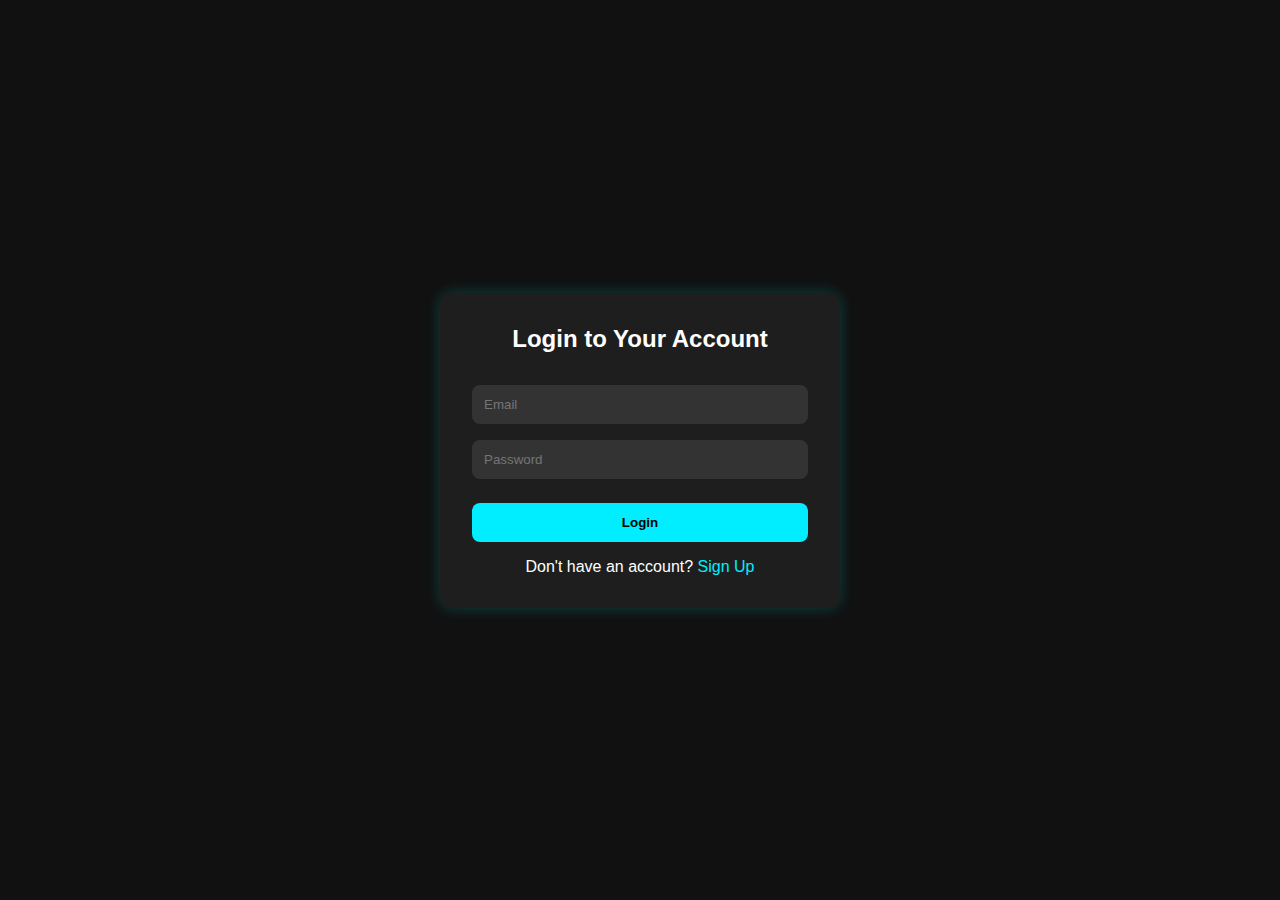
<file: index.html>
<!DOCTYPE html>
<html lang="en">
<head>
  <meta charset="UTF-8" />
  <meta name="viewport" content="width=device-width, initial-scale=1.0"/>
  <title>Login</title>
  <link rel="stylesheet" href="styles.css"/>
</head>
<body>
  <div class="form-container">
    <h2>Login to Your Account</h2>
    <form id="loginForm">
      <input type="email" id="email" placeholder="Email" required />
      <input type="password" id="password" placeholder="Password" required />
      <button type="submit">Login</button>
      <p id="loginMsg"></p>
      <p>Don't have an account? <a href="signup.html">Sign Up</a></p>
    </form>
  </div>

  <script>
    const loginForm = document.getElementById('loginForm');
    const loginMsg = document.getElementById('loginMsg');

    loginForm.addEventListener('submit', (e) => {
      e.preventDefault();
      const email = document.getElementById('email').value.trim();
      const password = document.getElementById('password').value;

      const storedUser = JSON.parse(localStorage.getItem('user'));

      if (storedUser && storedUser.email === email && storedUser.password === password) {
        loginMsg.textContent = 'Login successful! Redirecting...';
        loginMsg.style.color = 'lightgreen';
        setTimeout(() => {
          window.location.href = 'dashboard.html'; // your protected page
        }, 1500);
      } else {
        loginMsg.textContent = 'Invalid credentials.';
        loginMsg.style.color = 'red';
      }
    });
  </script>
</body>
</html>
</file>
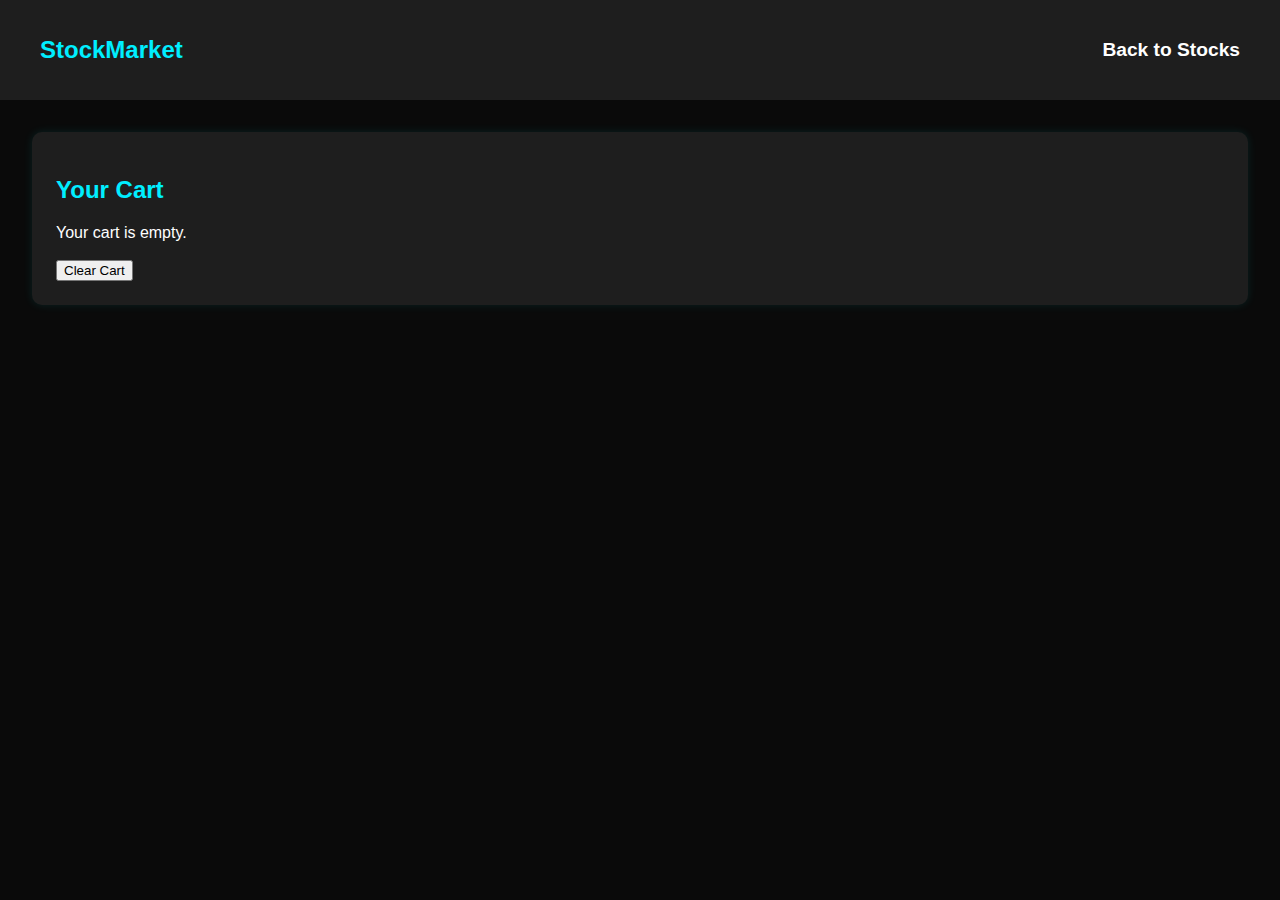
<file: cart.html>
<!DOCTYPE html>
<html lang="en">
<head>
  <meta charset="UTF-8">
  <meta name="viewport" content="width=device-width, initial-scale=1">
  <title>Your Cart</title>
  <link rel="stylesheet" href="jhant.css">
</head>
<body>
  <header>
    <nav class="navbar">
      <div class="logo">
        <h2>StockMarket</h2>
      </div>
      <ul class="nav-links">
        <li><a href="dashboard.html">Back to Stocks</a></li>
      </ul>
    </nav>
  </header>

  <div class="cart-container">
    <h2>Your Cart</h2>
    <ul id="cartList"></ul>
    <h3 id="totalPrice"></h3>
    <button onclick="clearCart()">Clear Cart</button>

  </div>

  <script>
    const cart = JSON.parse(localStorage.getItem("cart")) || [];
    const cartList = document.getElementById("cartList");
    const totalPriceEl = document.getElementById("totalPrice");
  
    function renderCart() {
      cartList.innerHTML = "";
      let total = 0;
  
      if (cart.length === 0) {
        cartList.innerHTML = "<p>Your cart is empty.</p>";
        totalPriceEl.textContent = "";
        return;
      }
  
      cart.forEach((item, index) => {
        const li = document.createElement("li");
        li.innerHTML = `
          ${item.name} - ₹${item.price}
          <button onclick="removeItem(${index})" class="remove-btn">Remove</button>
        `;
        cartList.appendChild(li);
        total += item.price;
      });
  
      totalPriceEl.textContent = `Total: ₹${total}`;
    }
  
    function removeItem(index) {
      cart.splice(index, 1);
      localStorage.setItem("cart", JSON.stringify(cart));
      renderCart();
    }
  
    renderCart();
  </script>
  
</body>
</html>
</file>
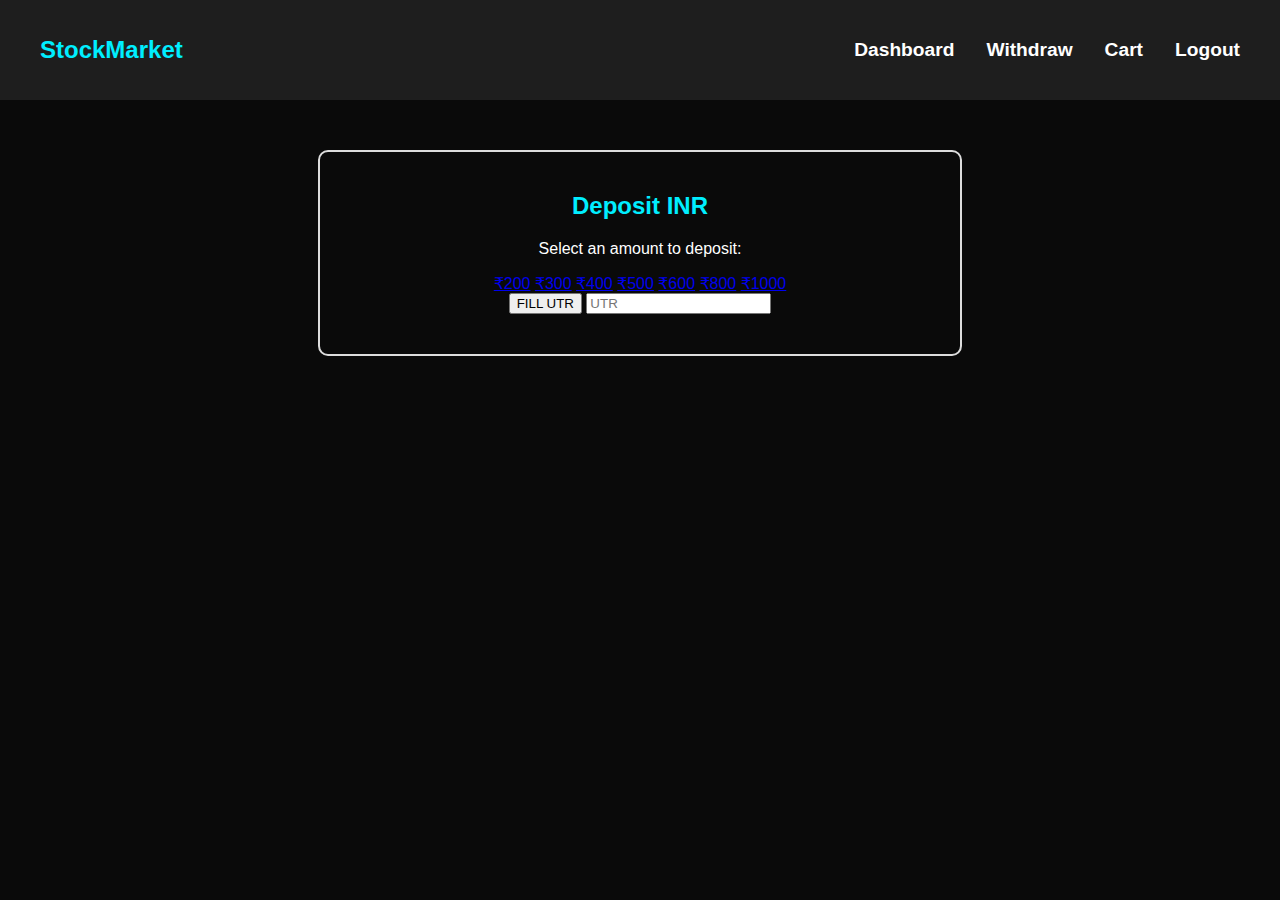
<file: deposit.html>
<!DOCTYPE html>
<html lang="en">
<head>
  <meta charset="UTF-8" />
  <meta name="viewport" content="width=device-width, initial-scale=1.0"/>
  <title>Deposit INR</title>
  <link rel="stylesheet" href="jhant.css" />
  <style>
    .deposit-container {
      max-width: 600px;
      margin: 50px auto;
      text-align: center;
      padding: 20px;
      border: 2px solid #ddd;
      border-radius: 10px;
    }

    .deposit-container h2 {
      margin-bottom: 20px;
    }

    .amount-options button {
      margin: 10px;
      padding: 12px 20px;
      font-size: 16px;
      background-color: #4CAF50;
      color: white;
      border: none;
      border-radius: 6px;
      cursor: pointer;
    }

    .amount-options button:hover {
      background-color: #388e3c;
    }

    #confirmation {
      margin-top: 20px;
      color: green;
      font-weight: bold;
    }
  </style>
</head>
<body>

  <!-- Navbar -->
  <header>
    <nav class="navbar">
      <div class="logo">
        <h2>StockMarket</h2>
      </div>
      <ul class="nav-links">
        <li><a href="dashboard.html">Dashboard</a></li>
        <li><a href="withdraw.html">Withdraw</a></li>
        <li><a href="cart.html">Cart</a></li>
        <li><a href="#" onclick="logout()">Logout</a></li>
      </ul>
    </nav>
  </header>

  <div class="deposit-container">
    <h2>Deposit INR</h2>
    <p>Select an amount to deposit:</p>

    <div class="amount-options">
      
       <a href="payment.html">₹200</a>
       <a href="payment.html">₹300</a>
       <a href="payment.html">₹400</a>
       <a href="payment.html">₹500</a>
       <a href="payment.html">₹600</a>
       <a href="payment.html">₹800</a>
       <a href="payment.html">₹1000</a>
       
    </div>
    <div>
      <button>FILL UTR</button>
      <input type="UTR" id="password" placeholder="UTR" required />
    </div>

    <div id="confirmation"></div>
  </div>

  <script>
    function deposit(amount) {
      // You can expand this logic to update user balance if implemented
      document.getElementById("confirmation").textContent = `₹${amount} deposited successfully!`;
    }

    function logout() {
      localStorage.removeItem("loggedInUser");
      window.location.href = "login.html";
    }
  </script>

</body>
</html>
</file>
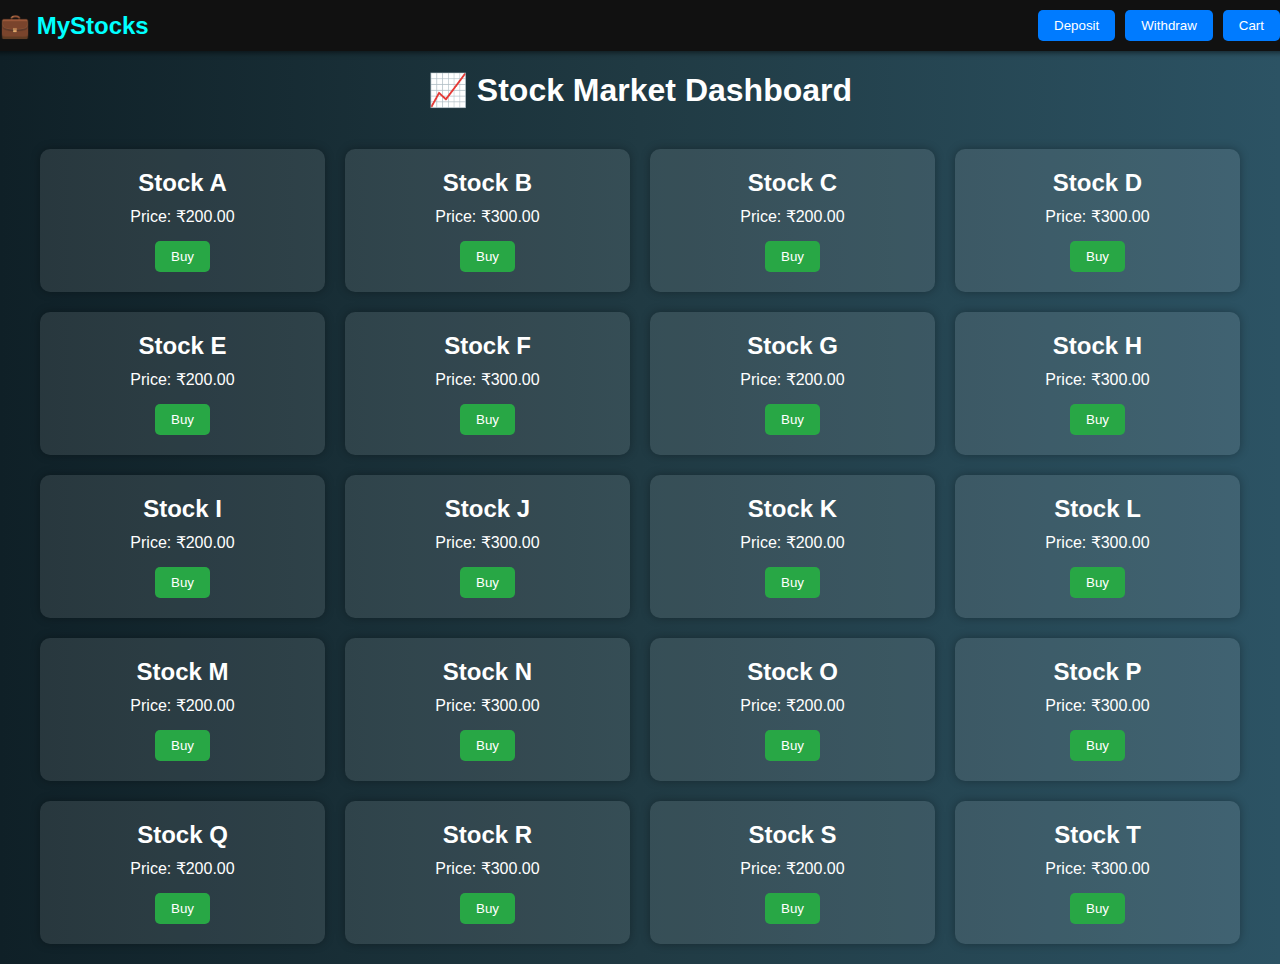
<file: indexx.html>
<!DOCTYPE html>
<html lang="en">
<head>
  <meta charset="UTF-8">
  <meta name="viewport" content="width=device-width, initial-scale=1.0">
  <title>Stock Dashboard</title>
  <style>
    body {
      margin: 0;
      font-family: Arial, sans-serif;
      background: linear-gradient(to right, #0f2027, #203a43, #2c5364);
      color: white;
      display: flex;
      flex-direction: column;
      align-items: center;
      padding: 0;
    }
    .navbar {
      width: 100%;
      background-color: #111;
      display: flex;
      justify-content: space-between;
      align-items: center;
      padding: 10px 20px;
      box-shadow: 0 2px 5px rgba(0,0,0,0.5);
    }
    .navbar h2 {
      margin: 0;
      color: #0ff;
    }
    .navbar-buttons {
      display: flex;
      gap: 10px;
    }
    .nav-btn {
      padding: 8px 16px;
      background-color: #007bff;
      color: white;
      border: none;
      border-radius: 5px;
      cursor: pointer;
      transition: background-color 0.3s;
    }
    .nav-btn:hover {
      background-color: #0056b3;
    }
    h1 {
      margin: 20px 0;
    }
    .stock-grid {
      display: grid;
      grid-template-columns: repeat(4, 1fr);
      gap: 20px;
      width: 100%;
      max-width: 1200px;
      padding: 20px;
    }
    .stock {
      background-color: rgba(255, 255, 255, 0.1);
      border-radius: 10px;
      padding: 20px;
      text-align: center;
      box-shadow: 0 0 10px rgba(0,0,0,0.3);
    }
    .stock h2 {
      margin: 0 0 10px;
    }
    .stock p {
      margin: 5px 0;
    }
    .buy-btn, .remove-btn {
      margin-top: 10px;
      padding: 8px 16px;
      color: white;
      border: none;
      border-radius: 5px;
      cursor: pointer;
      transition: background-color 0.3s;
    }
    .buy-btn {
      background-color: #28a745;
    }
    .buy-btn:hover {
      background-color: #218838;
    }
    .remove-btn {
      background-color: #dc3545;
      margin-left: 10px;
    }
    .remove-btn:hover {
      background-color: #c82333;
    }
  </style>
</head>
<body>
  <div class="navbar">
    <h2>💼 MyStocks</h2>
    <div class="navbar-buttons">
      <button class="nav-btn" onclick="location.href='deposit.html'">Deposit</button>
      <button class="nav-btn" onclick="location.href='withdraw.html'">Withdraw</button>
      <button class="nav-btn" onclick="location.href='cart.html'">Cart</button>
    </div>
  </div>
  <h1>📈 Stock Market Dashboard</h1>
  <div class="stock-grid" id="stockGrid">
    <!-- Stocks will be injected by JavaScript -->
  </div>
  <script>
    const stocks = [
      "Stock A", "Stock B", "Stock C", "Stock D", "Stock E",
      "Stock F", "Stock G", "Stock H", "Stock I", "Stock J",
      "Stock K", "Stock L", "Stock M", "Stock N", "Stock O",
      "Stock P", "Stock Q", "Stock R", "Stock S", "Stock T"
    ];

    function renderStocks() {
      const stockGrid = document.getElementById("stockGrid");
      stocks.forEach((stock, index) => {
        const price = index % 2 === 0 ? 200 : 300;
        const stockDiv = document.createElement("div");
        stockDiv.className = "stock";
        stockDiv.innerHTML = `
          <h2>${stock}</h2>
          <p>Price: ₹${price}.00</p>
          <button class="buy-btn" onclick="addToCart('${stock}', ${price})">Buy</button>
        `;
        stockGrid.appendChild(stockDiv);
      });
    }

    function addToCart(stockName, price) {
      let cart = JSON.parse(localStorage.getItem('cart')) || [];
      cart.push({ stockName, price });
      localStorage.setItem('cart', JSON.stringify(cart));
      alert(`${stockName} added to cart.`);
    }

    renderStocks();
  </script>
</body>
</html>
</file>
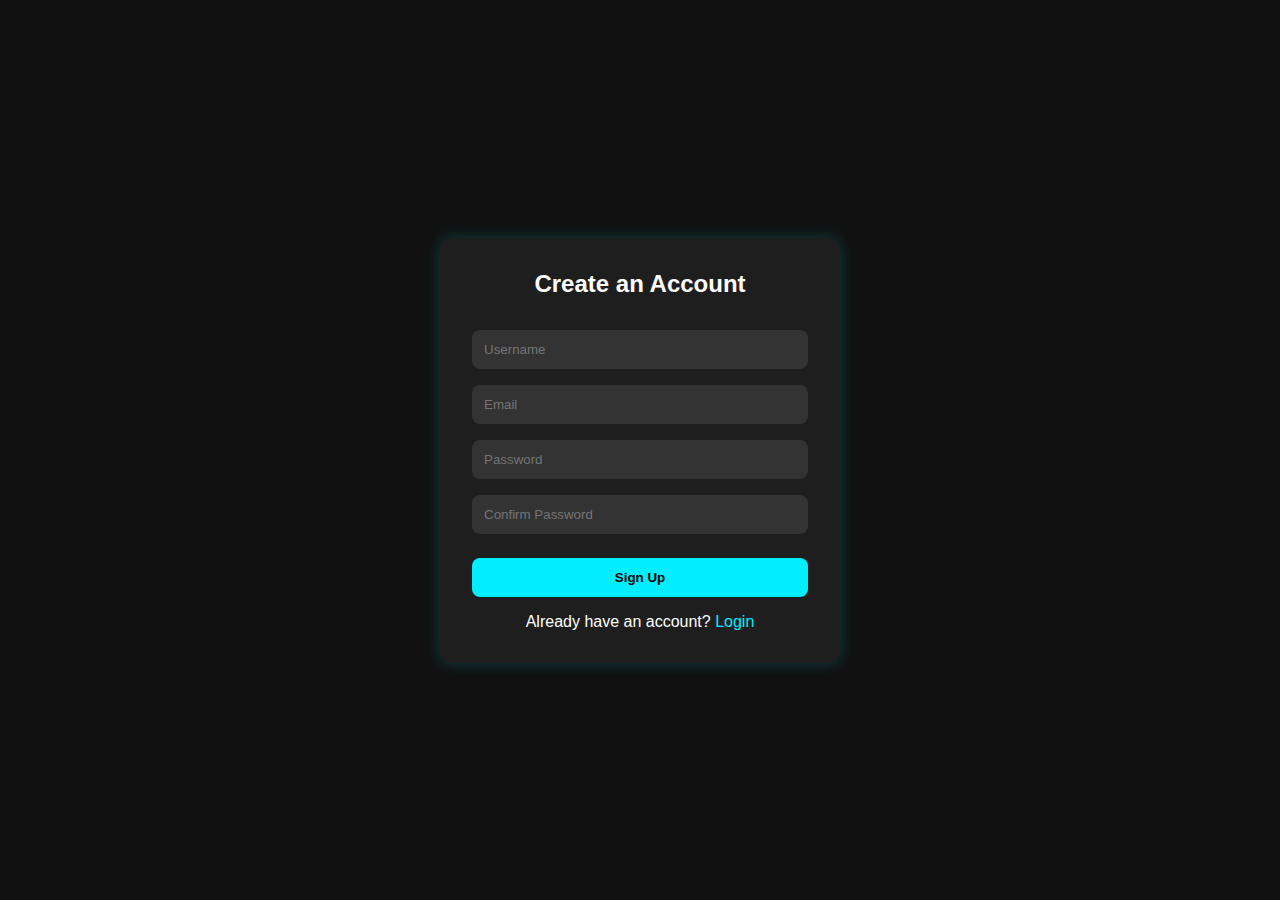
<file: signup.html>
<!DOCTYPE html>
<html lang="en">
<head>
  <meta charset="UTF-8" />
  <meta name="viewport" content="width=device-width, initial-scale=1.0"/>
  <title>Sign Up</title>
  <link rel="stylesheet" href="styles.css"/>
</head>
<body>
  <div class="form-container">
    <h2>Create an Account</h2>
    <form id="signupForm">
      <input type="text" id="username" placeholder="Username" required />
      <input type="email" id="email" placeholder="Email" required />
      <input type="password" id="password" placeholder="Password" required />
      <input type="password" id="confirmPassword" placeholder="Confirm Password" required />
      <button type="submit">Sign Up</button>
      <p id="signupMsg"></p>
      <p>Already have an account? <a href="index.html">Login</a></p>
    </form>
  </div>

  <script>
    const signupForm = document.getElementById('signupForm');
    const signupMsg = document.getElementById('signupMsg');

    signupForm.addEventListener('submit', (e) => {
      e.preventDefault();
      const username = document.getElementById('username').value.trim();
      const email = document.getElementById('email').value.trim();
      const password = document.getElementById('password').value;
      const confirmPassword = document.getElementById('confirmPassword').value;

      if (password !== confirmPassword) {
        signupMsg.textContent = 'Passwords do not match!';
        signupMsg.style.color = 'red';
        return;
      }

      // Save user data
      const userData = { username, email, password };
      localStorage.setItem('user', JSON.stringify(userData));

      signupMsg.textContent = 'Account created! Redirecting...';
      signupMsg.style.color = 'lightgreen';

      setTimeout(() => {
        window.location.href = 'index.html';
      }, 1500);
    });
  </script>
</body>
</html>
</file>
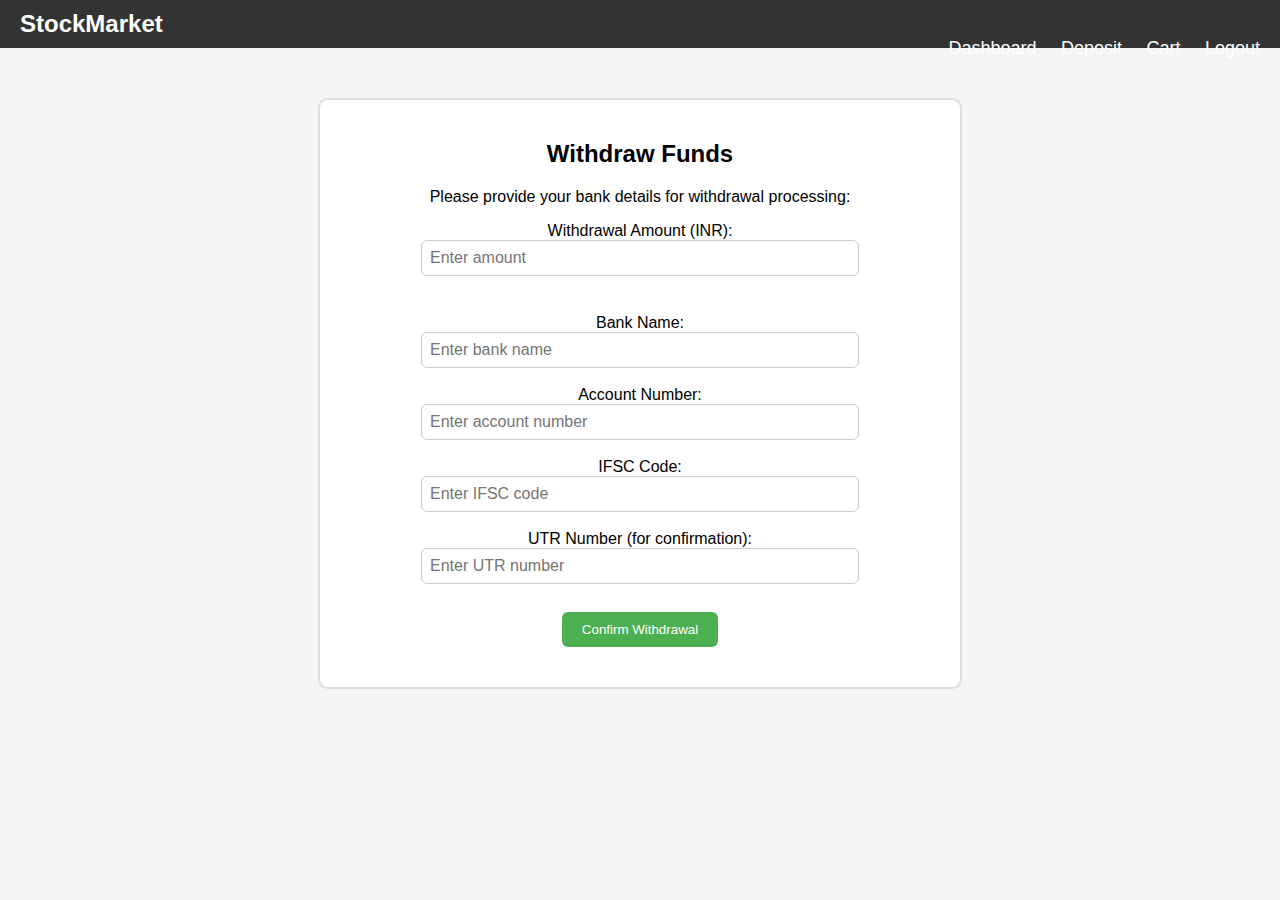
<file: withdraw.html>
<!DOCTYPE html>
<html lang="en">
<head>
  <meta charset="UTF-8" />
  <meta name="viewport" content="width=device-width, initial-scale=1.0"/>
  <title>Withdraw Funds</title>
  <link rel="stylesheet" href="withdraw.css" />
</head>
<body>

  <!-- Navbar -->
  <header>
    <nav class="navbar">
      <div class="logo">
        <h2>StockMarket</h2>
      </div>
      <ul class="nav-links">
        <li><a href="dashboard.html">Dashboard</a></li>
        <li><a href="deposit.html">Deposit</a></li>
        <li><a href="cart.html">Cart</a></li>
        <li><a href="login.html">Logout</a></li>
      </ul>
    </nav>
  </header>

  <!-- Withdraw Form -->
  <div class="withdraw-container">
    <h2>Withdraw Funds</h2>
    <p>Please provide your bank details for withdrawal processing:</p>

    <!-- Withdraw Amount Selection -->
    <div class="withdraw-amount">
      <label for="amount">Withdrawal Amount (INR):</label>
      <input type="number" id="amount" placeholder="Enter amount" min="500" required><br><br>
    </div>

    <!-- Bank Details Form -->
    <div class="bank-details">
      <label for="bank-name">Bank Name:</label><br />
      <input type="text" id="bank-name" placeholder="Enter bank name" required /><br /><br />

      <label for="account-number">Account Number:</label><br />
      <input type="text" id="account-number" placeholder="Enter account number" required /><br /><br />

      <label for="ifsc-code">IFSC Code:</label><br />
      <input type="text" id="ifsc-code" placeholder="Enter IFSC code" required /><br /><br />

      <label for="utr-number">UTR Number (for confirmation):</label><br />
      <input type="text" id="utr-number" placeholder="Enter UTR number" required /><br /><br />

      <button type="submit" class="confirm-btn" onclick="submitWithdraw()">Confirm Withdrawal</button>
    </div>

    <div id="confirmation-message"></div>
    <div id="error-message" style="color: red; font-weight: bold;"></div>
  </div>

  <script>
    function submitWithdraw() {
      // Retrieve the data from the form
      const amount = parseFloat(document.getElementById('amount').value);
      const bankName = document.getElementById('bank-name').value;
      const accountNumber = document.getElementById('account-number').value;
      const ifscCode = document.getElementById('ifsc-code').value;
      const utrNumber = document.getElementById('utr-number').value;

      // Clear previous error messages
      document.getElementById('error-message').textContent = '';

      // Validate if the amount is greater than 500
      if (amount < 500) {
        document.getElementById('error-message').textContent = "Amount must be greater than ₹500!";
        return;
      }

      // Validate if all fields are filled
      if (!bankName || !accountNumber || !ifscCode || !utrNumber) {
        alert("Please fill out all fields.");
        return;
      }

      // Display confirmation message
      document.getElementById('confirmation-message').textContent = `Withdrawal of ₹${amount} to ${bankName}, Account No: ${accountNumber} (IFSC: ${ifscCode}) has been successfully requested. UTR: ${utrNumber}.`;

      // Clear the form (optional)
      document.getElementById('amount').value = '';
      document.getElementById('bank-name').value = '';
      document.getElementById('account-number').value = '';
      document.getElementById('ifsc-code').value = '';
      document.getElementById('utr-number').value = '';
    }
  </script>

</body>
</html>
</file>
<file: styles.css>
* {
    box-sizing: border-box;
    font-family: 'Segoe UI', sans-serif;
    margin: 0;
    padding: 0;
  }
  
  body {
    background: #111;
    color: #fff;
    display: flex;
    align-items: center;
    justify-content: center;
    height: 100vh;
  }
  
  .form-container {
    background: #1e1e1e;
    padding: 2rem;
    border-radius: 12px;
    width: 100%;
    max-width: 400px;
    box-shadow: 0 0 15px rgba(0, 255, 255, 0.2);
  }
  
  h2 {
    text-align: center;
    margin-bottom: 1.5rem;
  }
  
  form input {
    width: 100%;
    padding: 0.75rem;
    margin: 0.5rem 0;
    border: none;
    border-radius: 8px;
    background: #333;
    color: #fff;
  }
  
  form button {
    width: 100%;
    padding: 0.75rem;
    margin-top: 1rem;
    background: #0ef;
    color: #000;
    font-weight: bold;
    border: none;
    border-radius: 8px;
    cursor: pointer;
    transition: background 0.3s ease;
  }
  
  form button:hover {
    background: #00c2c2;
  }
  
  p {
    text-align: center;
    margin-top: 1rem;
  }
  
  a {
    color: #0ef;
    text-decoration: none;
  }
  
  a:hover {
    text-decoration: underline;
  }
</file>
<file: jhant.css>
/* General Styles */
body {
    background-color: #0a0a0a;
    font-family: 'Segoe UI', sans-serif;
    color: white;
    margin: 0;
    padding: 0;
  }
  
  h2 {
    color: #0ef;
  }
  
  /* Navbar Styles */
  header {
    background-color: #1e1e1e;
    padding: 1rem 0;
    position: sticky;
    top: 0;
    width: 100%;
    z-index: 10;
  }
  
  .navbar {
    display: flex;
    justify-content: space-between;
    align-items: center;
    max-width: 1200px;
    margin: 0 auto;
    padding: 0 1rem;
  }
  
  .navbar .logo h2 {
    color: #0ef;
  }
  
  .nav-links {
    list-style: none;
    display: flex;
    gap: 2rem;
  }
  
  .nav-links li {
    display: inline-block;
  }
  
  .nav-links a {
    color: white;
    text-decoration: none;
    font-weight: bold;
    font-size: 1.2rem;
    transition: color 0.3s ease;
  }
  
  .nav-links a:hover {
    color: #0ef;
  }
  
  /* Stock List Styles */
  .stock-container {
    padding: 2rem;
    text-align: center;
  }
  
  .stock-list {
    display: grid;
    grid-template-columns: repeat(auto-fit, minmax(250px, 1fr));
    gap: 2rem;
  }
  
  .stock-card {
    background-color: #1e1e1e;
    padding: 1.25rem;
    border-radius: 10px;
    box-shadow: 0 0 12px rgba(0, 255, 255, 0.1);
    text-align: center;
  }
  
  .stock-logo {
    width: 80px;
    height: 80px;
    border-radius: 50%;
    margin-bottom: 1rem;
  }
  
  .buy-btn {
    background-color: #0ef;
    color: black;
    padding: 0.8rem 1.5rem;
    border: none;
    border-radius: 8px;
    cursor: pointer;
    font-weight: bold;
  }
  
  .buy-btn:hover {
    background-color: #00c2c2;
  }
  
  /* Footer Styles */
  footer {
    background-color: #1e1e1e;
    padding: 2rem;
    text-align: center;
    color: white;
    margin-top: 2rem;
  }
  
  .footer-content h3 {
    color: #0ef;
  }
  
  .footer-stock-list {
    margin-top: 1rem;
    max-width: 1200px;
    margin: 0 auto;
  }
  
  .footer-stock-list ul {
    list-style: none;
    padding: 0;
  }
  
  .footer-stock-list li {
    font-size: 1rem;
    margin: 0.5rem 0;
  }
  
  .footer-stock-list li strong {
    font-weight: bold;
  }
  
  /* Terms Link */
  .terms-link {
    color: #0ef;
    text-decoration: none;
    font-weight: bold;
    font-size: 1.1rem;
  }
  
  .terms-link:hover {
    text-decoration: underline;
  }
  .cart-container {
    background-color: #1e1e1e;
    padding: 1.5rem;
    margin: 2rem;
    border-radius: 10px;
    box-shadow: 0 0 10px rgba(0, 255, 255, 0.1);
  }
  
  .cart-container h2 {
    color: #0ef;
  }
  
  #cartList {
    list-style: none;
    padding: 0;
    color: white;
    font-size: 1rem;
  }
  
  #cartList li {
    padding: 0.5rem 0;
    border-bottom: 1px solid #333;
  }
  .cart-count-badge {
    background-color: red;
    color: white;
    padding: 2px 8px;
    border-radius: 50%;
    font-size: 0.8rem;
    margin-left: 4px;
  }
  .remove-btn {
    background-color: #e74c3c;
    color: white;
    border: none;
    padding: 4px 8px;
    margin-left: 10px;
    cursor: pointer;
    border-radius: 4px;
  }
  
  .remove-btn:hover {
    background-color: #c0392b;
  }
</file>
<file: withdraw.css>
/* Style for the Withdraw page */
body {
    font-family: Arial, sans-serif;
    background-color: #f4f4f4;
    margin: 0;
    padding: 0;
  }
  
  header {
    background-color: #333;
    color: white;
    padding: 10px 0;
  }
  
  .navbar .logo h2 {
    margin: 0;
    padding: 0 20px;
    font-size: 24px;
  }
  
  .navbar .nav-links {
    list-style: none;
    padding: 0;
    margin: 0;
    float: right;
  }
  
  .navbar .nav-links li {
    display: inline;
    margin-right: 20px;
  }
  
  .navbar .nav-links a {
    color: white;
    text-decoration: none;
    font-size: 18px;
  }
  
  .withdraw-container {
    max-width: 600px;
    margin: 50px auto;
    padding: 20px;
    border: 2px solid #ddd;
    border-radius: 10px;
    background-color: white;
    text-align: center;
  }
  
  h2 {
    margin-bottom: 20px;
  }
  
  .withdraw-amount {
    margin-bottom: 20px;
  }
  
  .withdraw-amount input {
    padding: 8px;
    width: 70%;
    font-size: 16px;
    border-radius: 6px;
    border: 1px solid #ccc;
  }
  
  .bank-details input {
    padding: 8px;
    width: 70%;
    font-size: 16px;
    border-radius: 6px;
    border: 1px solid #ccc;
  }
  
  .confirm-btn {
    background-color: #4CAF50;
    color: white;
    padding: 10px 20px;
    border: none;
    border-radius: 6px;
    cursor: pointer;
    margin-top: 10px;
  }
  
  .confirm-btn:hover {
    background-color: #388e3c;
  }
  
  #confirmation-message {
    margin-top: 20px;
    color: green;
    font-weight: bold;
  }
</file>
